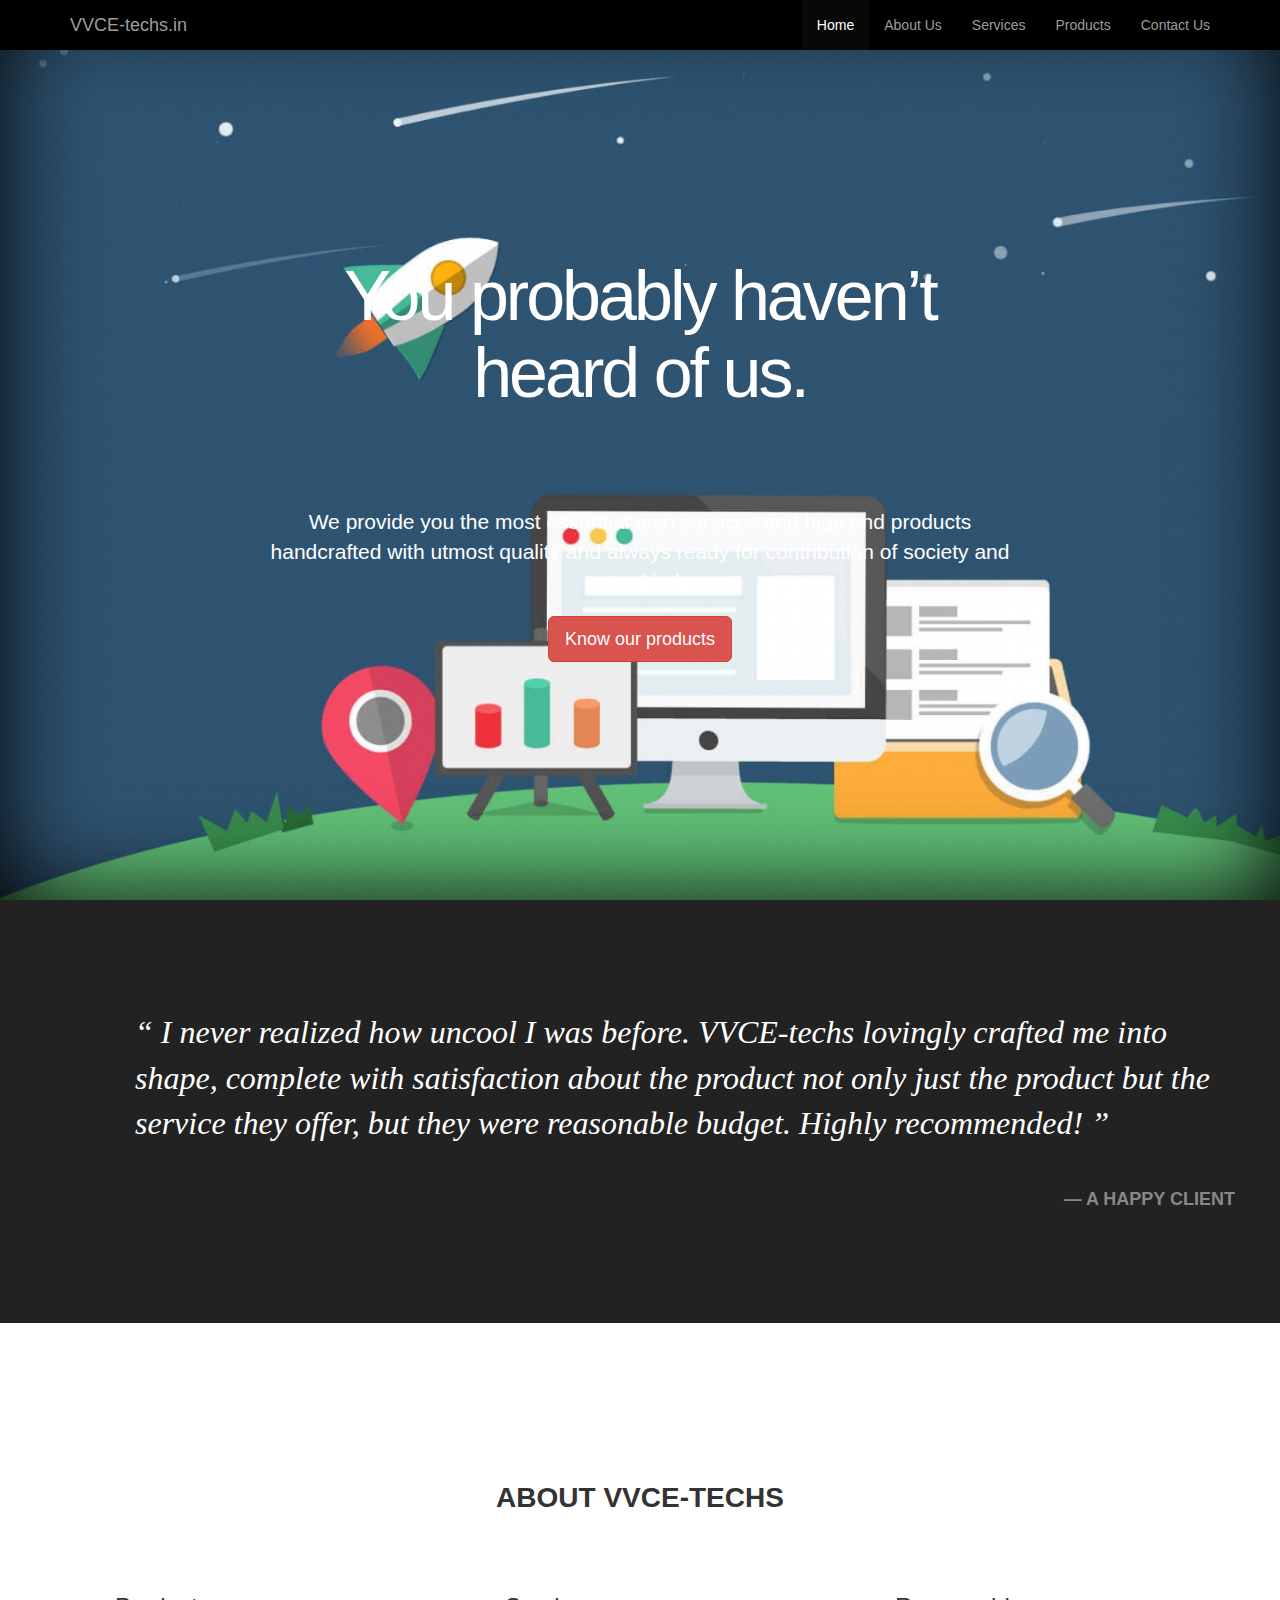
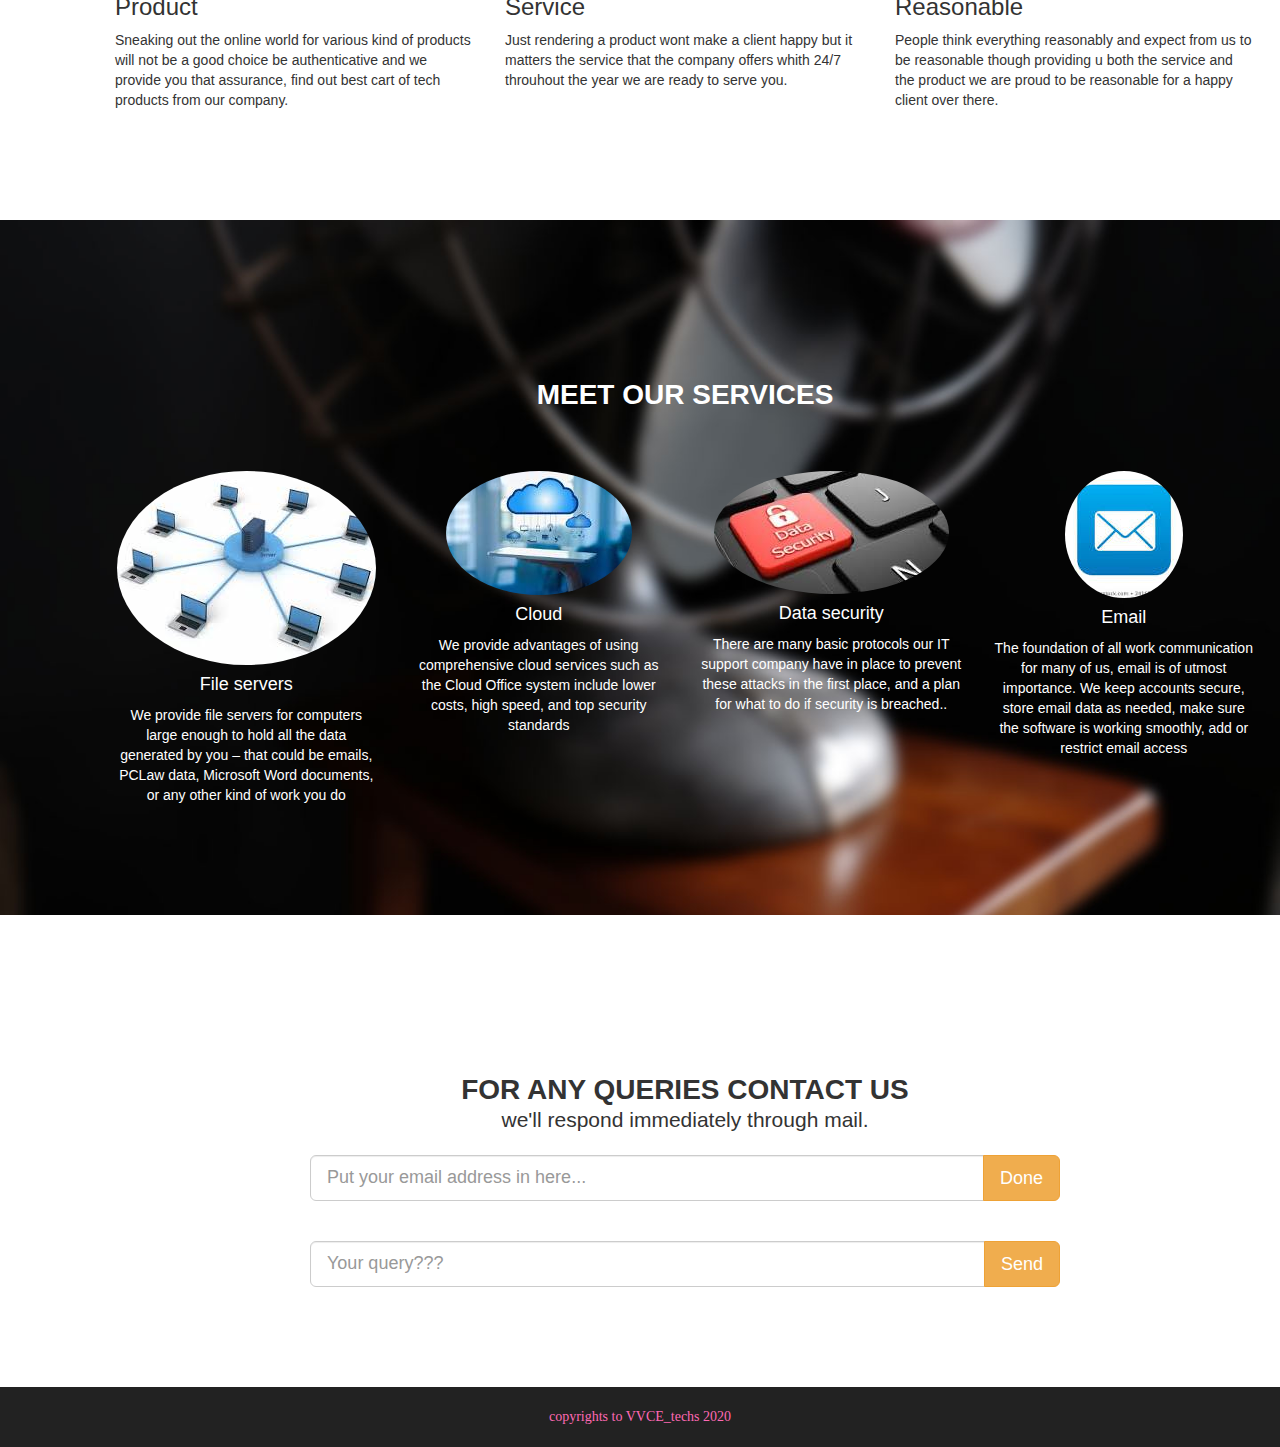
<file: index.html>
<!DOCTYPE html>
<html lang="en">
<head>
    <meta charset="utf-8">
    <meta http-equiv="X-UA-Compatible" content="IE=edge">
    <meta name="viewport" content="width=device-width, initial-scale=1">

    <title>VVCE-techs</title>

    <!-- Bootstrap -->
    <link href="bootstrap/css/bootstrap.min.css" rel="stylesheet">
    <link href="Company.css" rel="stylesheet">

    

</head>
<body>

    <nav class="navbar navbar-fixed-top navbar-inverse">
        <div class="container">
            <div class="navbar-header">
                <button type="button" class="navbar-toggle collapsed" data-toggle="collapse" data-target="#navbar-collapse">
                    <span class="sr-only">Toggle navigation</span>
                    <span class="icon-bar"></span>
                    <span class="icon-bar"></span>
                    <span class="icon-bar"></span>
                </button>
                <a class="navbar-brand" href="index.html">VVCE-techs.in</a>
            </div>
            
            <div class="collapse navbar-collapse" id="navbar-collapse">
                <ul class="nav navbar-nav navbar-right">
                    <li class="active"><a href="">Home</a></li>
                    <li><a href="#About VVCE-techs">About Us</a></li>
                    <li><a href="#Services">Services</a></li>
                    <li><a href="Products.html">Products</a></li>
                    <li><a href="#Contact">Contact Us</a></li>
                </ul>
            </div>
        </div>
    </nav>
    
    <div class="cover">
        <div class="cover-text">
            <h1>You probably haven&rsquo;t heard of us.</h1>
            <p class="lead">We provide you the most essential tech services and high end products handcrafted with utmost quality and always ready for contribution of society and mankind</p>
            <a href="#why-us" role="button" class="btn btn-danger btn-lg">Know our products</a>
        </div>
    </div>
    
    <section class="testimonial">
        <div class="container">
            <blockquote>
                &ldquo; I never realized how uncool I was before. VVCE-techs lovingly crafted me into shape, complete with satisfaction about the product not only just the product but the service they offer, but they were reasonable budget. Highly recommended! &rdquo;
                <cite>&mdash; A Happy Client</cite>
            </blockquote>
        </div>
    </section>
    
    <section id="why-us">
        <h2><a name="About VVCE-techs"></a></h2>
        <h2>About VVCE-techs</h2>
        <div class="container">
            <div class="row">
                <div class="col-sm-4">
                    <h3>Product</h3>
                    <p>Sneaking out the online world for various kind of products will not be a good choice be authenticative and we provide you that assurance, find out best cart of tech products from our company.</p>
                </div>
                <div class="col-sm-4">
                    <h3>Service</h3>
                    <p>Just rendering a product wont make a client happy but it matters the service that the company offers whith 24/7 throuhout the year we are ready to serve you.</p>
                </div>
                <div class="col-sm-4">
                    <h3>Reasonable</h3>
                    <p>People think everything reasonably and expect from us to be reasonable though providing u both the service and the product we are proud to be reasonable for a happy client over there.</p>
                </div>
            </div>
        </div>
    </section>
    
    <section id="team">
        <div class="container">
              <h2><a name="Services"></a></h2>
            <h2>Meet our services</h2>
            <div class="row">
                <div class="col-sm-3">
                    <img src="product img/server.jpg" alt="" class="img-circle">
                    <h4>File servers</h4>
                    <p>We provide file servers for computers large enough to hold all the data generated by you – that could be emails, PCLaw data, Microsoft Word documents, or any other kind of work you do</p>
                </div>
                <div class="col-sm-3">
                    <img src="product img/cloud.jpg" alt="" class="img-circle">
                    <h4>Cloud</h4>
                    <p>We provide advantages of using comprehensive cloud services such as the Cloud Office system include lower costs, high speed, and top security standards</p>
                </div>
                <div class="col-sm-3">
                    <img src="product img/data.jpg" alt="" class="img-circle">
                    <h4>Data security</h4>
                    <p>There are many basic protocols our IT support company  have in place to prevent these attacks in the first place, and a plan for what to do if security is breached..</p>
                </div>
                <div class="col-sm-3">
                    <img src="product img/email.jpg" alt="" class="img-circle">
                    <h4>Email</h4>
                    <p>The foundation of all work communication for many of us, email is of utmost importance. We  keep accounts secure, store email data as needed, make sure the software is working smoothly, add or restrict email access</p>
                </div>
            </div>
        </div>
    </section>
    
    <section id="signup">
        <div class="container">
              <h2><a name="Contact"></a></h2>
            <h2>FOR ANY QUERIES CONTACT US</h2>
            <p class="lead"> we'll respond immediately through mail. </p>
            <div class="row">
                <div class="col-sm-8 col-sm-offset-2">
                    <form>
                        <div class="input-group">
                            <input type="text" class="form-control input-lg" placeholder="Put your email address in here...">
                            <span class="input-group-btn">
                                <button class="btn btn-warning btn-lg" type="button"> Done</button>
                            </span>
                        </div>
                        <br>
                        <br>
                        <div class="input-group">
                            <input type="text" class="form-control input-lg" placeholder="Your query???">
                            <span class="input-group-btn">
                                <button class="btn btn-warning btn-lg" type="button">Send</button>
                            </span>
                        </div>
                    </form>
                </div>
            </div>
        </div>
    </section>
    
    <footer>
        <a>copyrights to VVCE_techs 2020</a>
    </footer>
    
    <!-- jQuery (necessary for Bootstrap's JavaScript plugins) -->
    <script src="https://ajax.googleapis.com/ajax/libs/jquery/1.11.3/jquery.min.js"></script>
    <!-- Include all compiled plugins (below), or include individual files as needed -->
    <script src="bootstrap/js/bootstrap.min.js"></script>
</body>
</html>
</file>
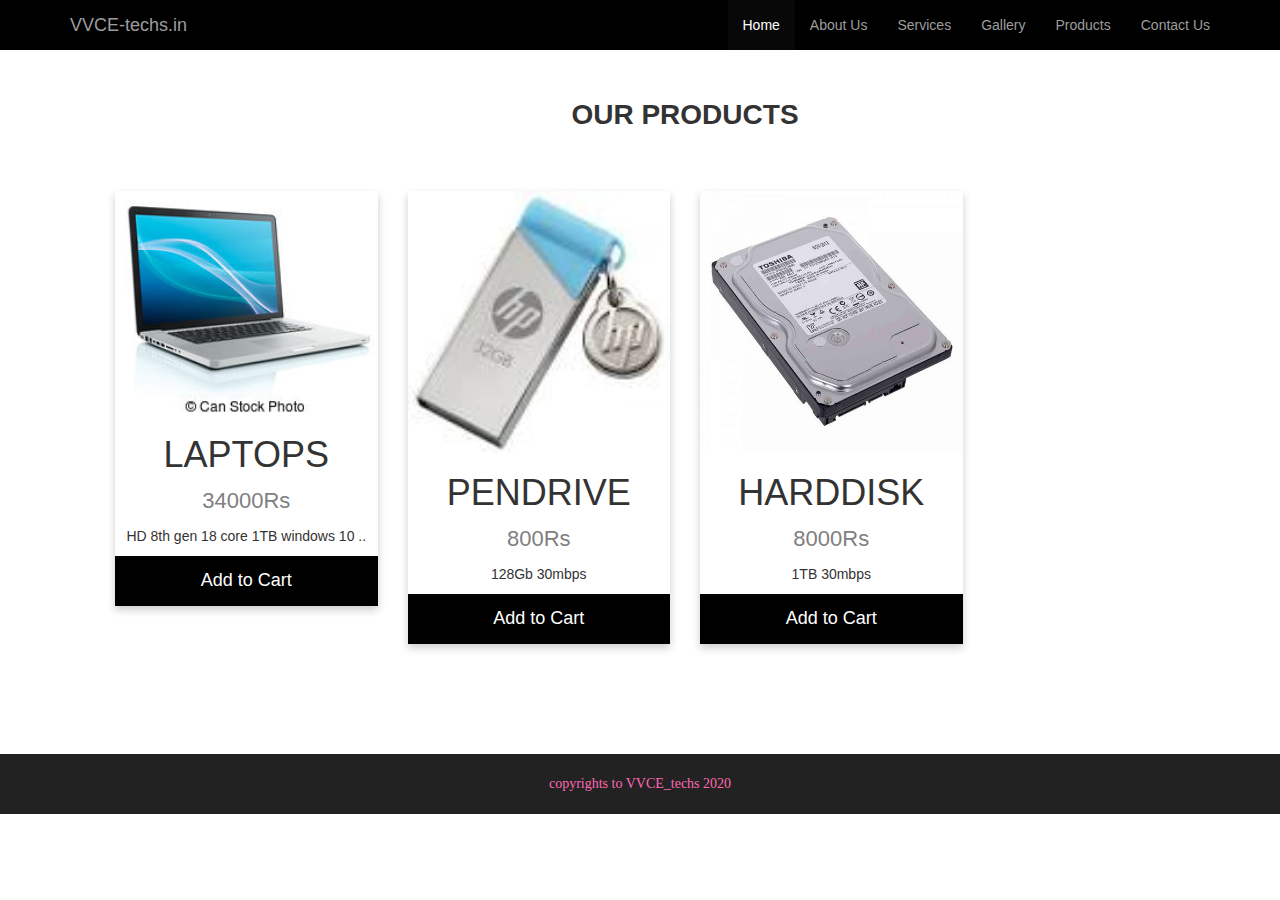
<file: Products.html>
<!DOCTYPE html>
<html lang="en">
<head>
    <meta charset="utf-8">
    <meta http-equiv="X-UA-Compatible" content="IE=edge">
    <meta name="viewport" content="width=device-width, initial-scale=1">

    <title>VVCE-techs</title>

    <!-- Bootstrap -->
    <link href="bootstrap/css/bootstrap.min.css" rel="stylesheet">
    <link href="Company.css" rel="stylesheet">

    

</head>
<body>

    <nav class="navbar navbar-fixed-top navbar-inverse">
        <div class="container">
            <div class="navbar-header">
                <button type="button" class="navbar-toggle collapsed" data-toggle="collapse" data-target="#navbar-collapse">
                    <span class="sr-only">Toggle navigation</span>
                    <span class="icon-bar"></span>
                    <span class="icon-bar"></span>
                    <span class="icon-bar"></span>
                </button>
                <a class="navbar-brand" href="index.html">VVCE-techs.in</a>
            </div>
            
            <div class="collapse navbar-collapse" id="navbar-collapse">
                <ul class="nav navbar-nav navbar-right">
                    <li class="active"><a href="index.html">Home</a></li>
                    <li><a href="/index.html#VVCE-techs">About Us</a></li>
                    <li><a href="/index.html#team">Services</a></li>
                    <li><a href="">Gallery</a></li>
                    <li><a href="">Products</a></li>
                    <li><a href="/index.html">Contact Us</a></li>
                </ul>
            </div>
        </div>
    </nav>
    
  <section id ="products">
      <div class = "container">
          <h2>Our products</h2>
          <div class="row">
              <div class= "col-sm-3">
                <div class="card">
  <img src="product img/computer.jpg" alt="Laptops" style="width:100%">
  <h1>LAPTOPS</h1>
  <p class="price">34000Rs</p>
  <p>HD 8th gen 18 core 1TB windows 10 ..</p>
  <p><button>Add to Cart</button></p>
</div>
</div>
              <div class= "col-sm-3">
                <div class="card">
  <img src="product img/pendrive.jpg" alt="Laptops" style="width:100%">
  <h1>PENDRIVE</h1>
  <p class="price">800Rs</p>
  <p>128Gb 30mbps</p>
  <p><button>Add to Cart</button></p>
</div>
              </div>
              <div class= "col-sm-3">
                <div class="card">
  <img src="product%20img/hard-disk-500x500.jpg" alt="Laptops" style="width:100%">
  <h1>HARDDISK</h1>
  <p class="price">8000Rs</p>
  <p>1TB 30mbps</p>
  <p><button>Add to Cart</button></p>
</div>
              </div>
          </div>
      </div>
    </section>
     <footer>
        <a>copyrights to VVCE_techs 2020</a>
    </footer>
    </body>
</html>
</file>
<file: Company.css>
html,
body,
.cover {
    height: 100%;
}

.cover {
    background: url('product img/back1.jpg') top left no-repeat;
    background-size: cover;
    display: table;
    width: 100%;
    padding: 0 20%;
    box-shadow: inset 0 0 100px #000;
}

.cover-text {
    text-align: center;
    color: #fff;
    display: table-cell;
    vertical-align: middle;
}

.cover-text h1 {
    margin-bottom: 95px;
    font-size: 70px;
    letter-spacing: -3px;
}

nav.navbar-inverse {
    background: rgba(0, 0, 0, 1.5);
    border: none;
}

.testimonial {
    background: #222;
}

blockquote {
    border: none;
    margin: 0;
    font-family: Georgia, Times, serif;
    font-style: italic;
    font-size: 32px;
    color: white;
}

blockquote cite {
    display: block;
    text-align: right;
    text-transform: uppercase;
    font-family: Helvetica, Arial, sans-serif;
    font-style: normal;
    font-size: 18px;
    font-weight: bold;
    color: #888;
    margin-top: 40px;
}

section {
    padding: 100px;
}

h2 {
    text-align: center;
    font-size: 28px;
    font-weight: bold;
    text-transform: uppercase;
    margin: 0 0 60px;
}

h2 + p {
    text-align: center;
    margin-top: -60px;
}

#team {
    background: url('product img/fan.jpg') top left no-repeat;
    background-size: cover;
    color: white;
    text-align: center;
}

footer {
    background: #222;
    color: white;
    text-align: center;
    padding: 20px;
    font-family: Georgia, Times, serif;
}

.card {
  box-shadow: 0 4px 8px 0 rgba(0, 0, 0, 0.2);
  max-width: 300px;
  margin: auto;
  text-align: center;
  font-family: arial;
}

.price {
  color: grey;
  font-size: 22px;
}

.card button {
  border: none;
  outline: 0;
  padding: 12px;
  color: white;
  background-color: #000;
  text-align: center;
  cursor: pointer;
  width: 100%;
  font-size: 18px;
}

.card button:hover {
  opacity: 0.7;
}

footer a {
    color: hotpink;
}

/* Media Queries */

@media only screen and ( max-width : 568px ) {
    .cover h1 {
        font-size: 40px;
    }
    section {
        padding: 20px;
    }
    
}
</file>
